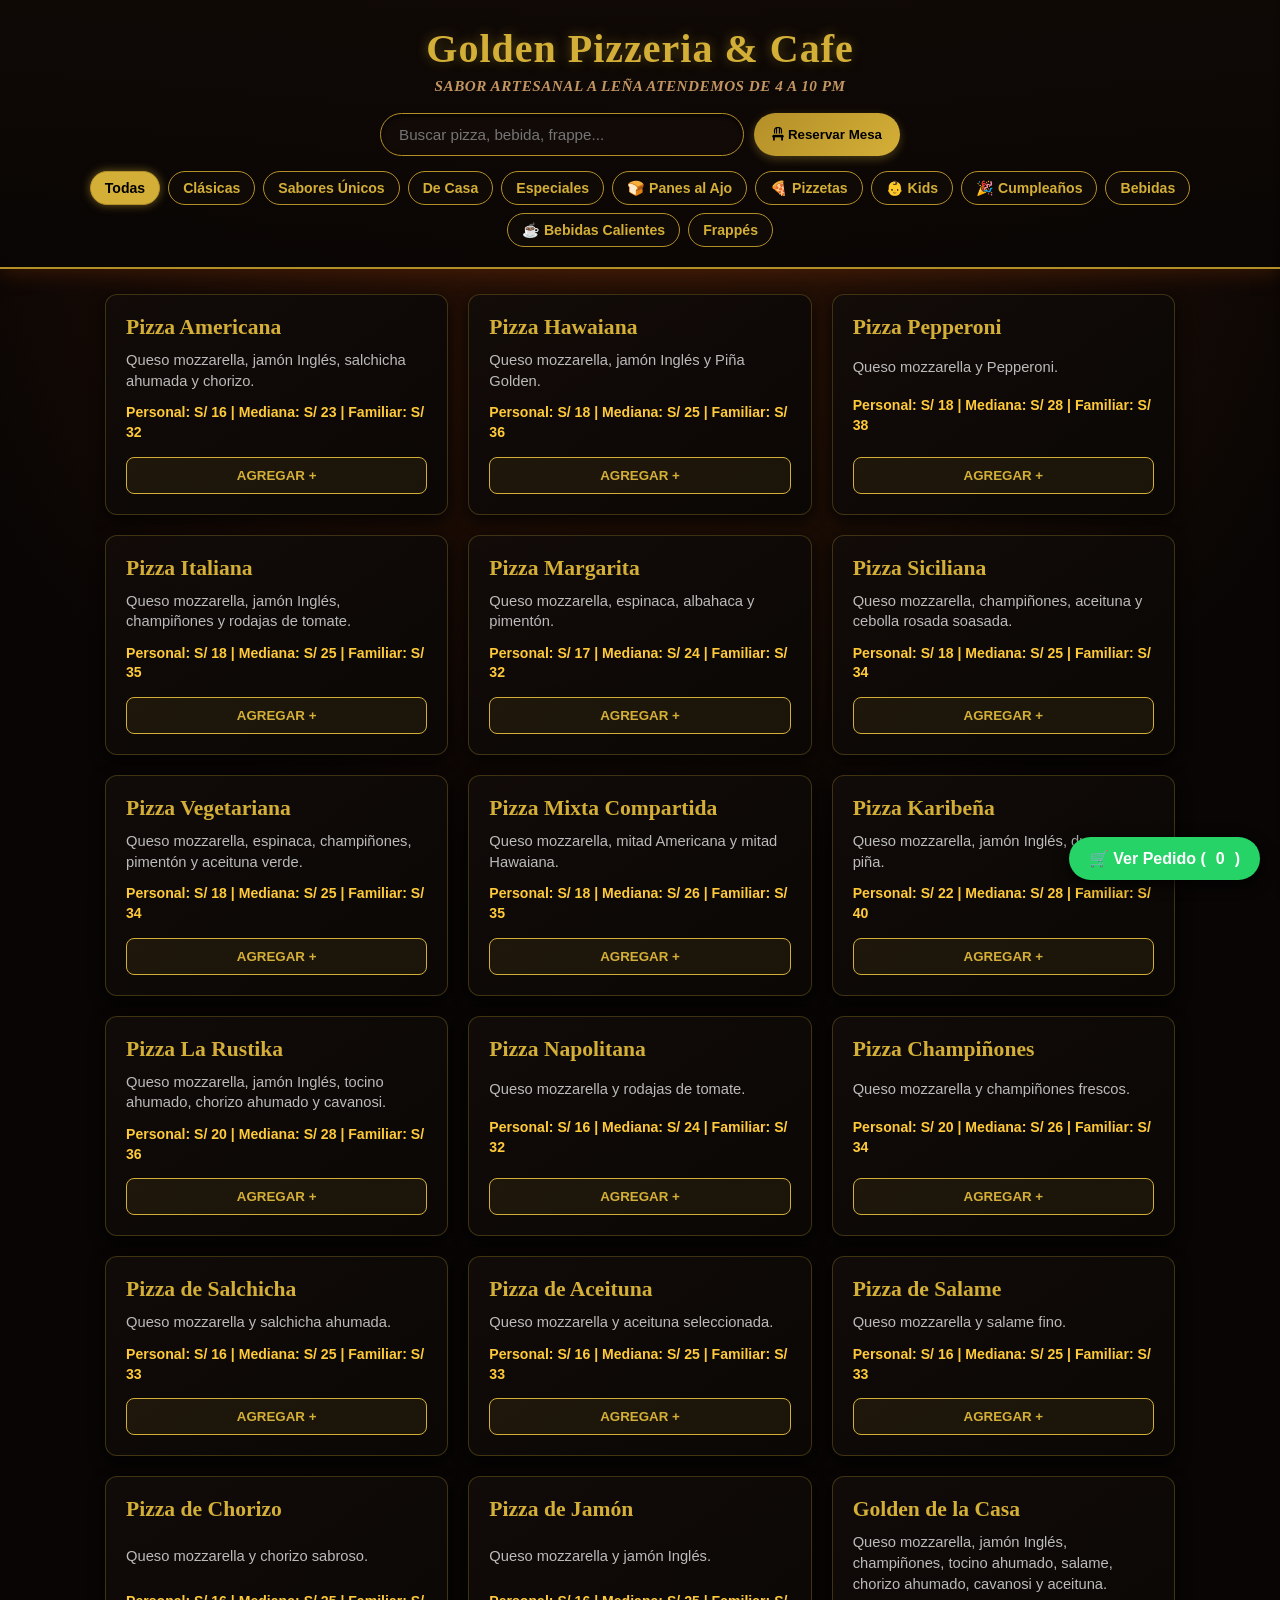
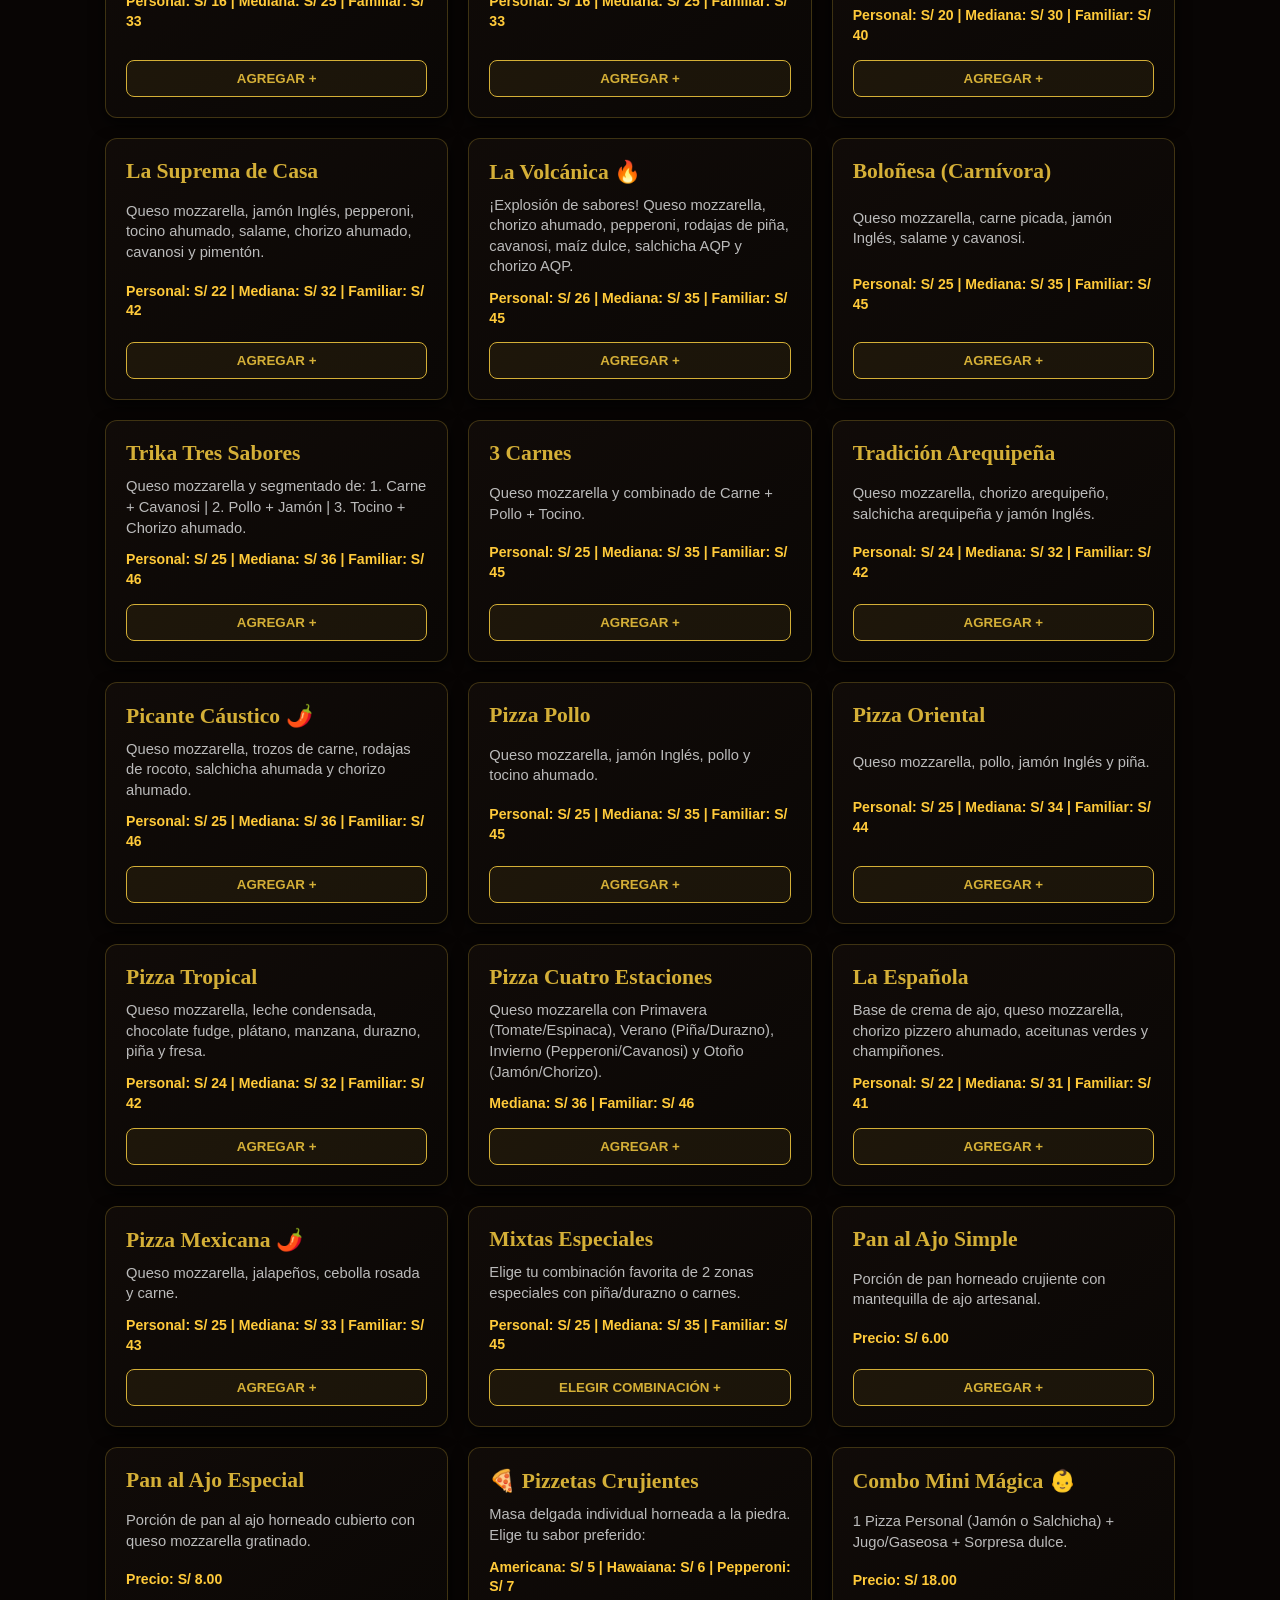
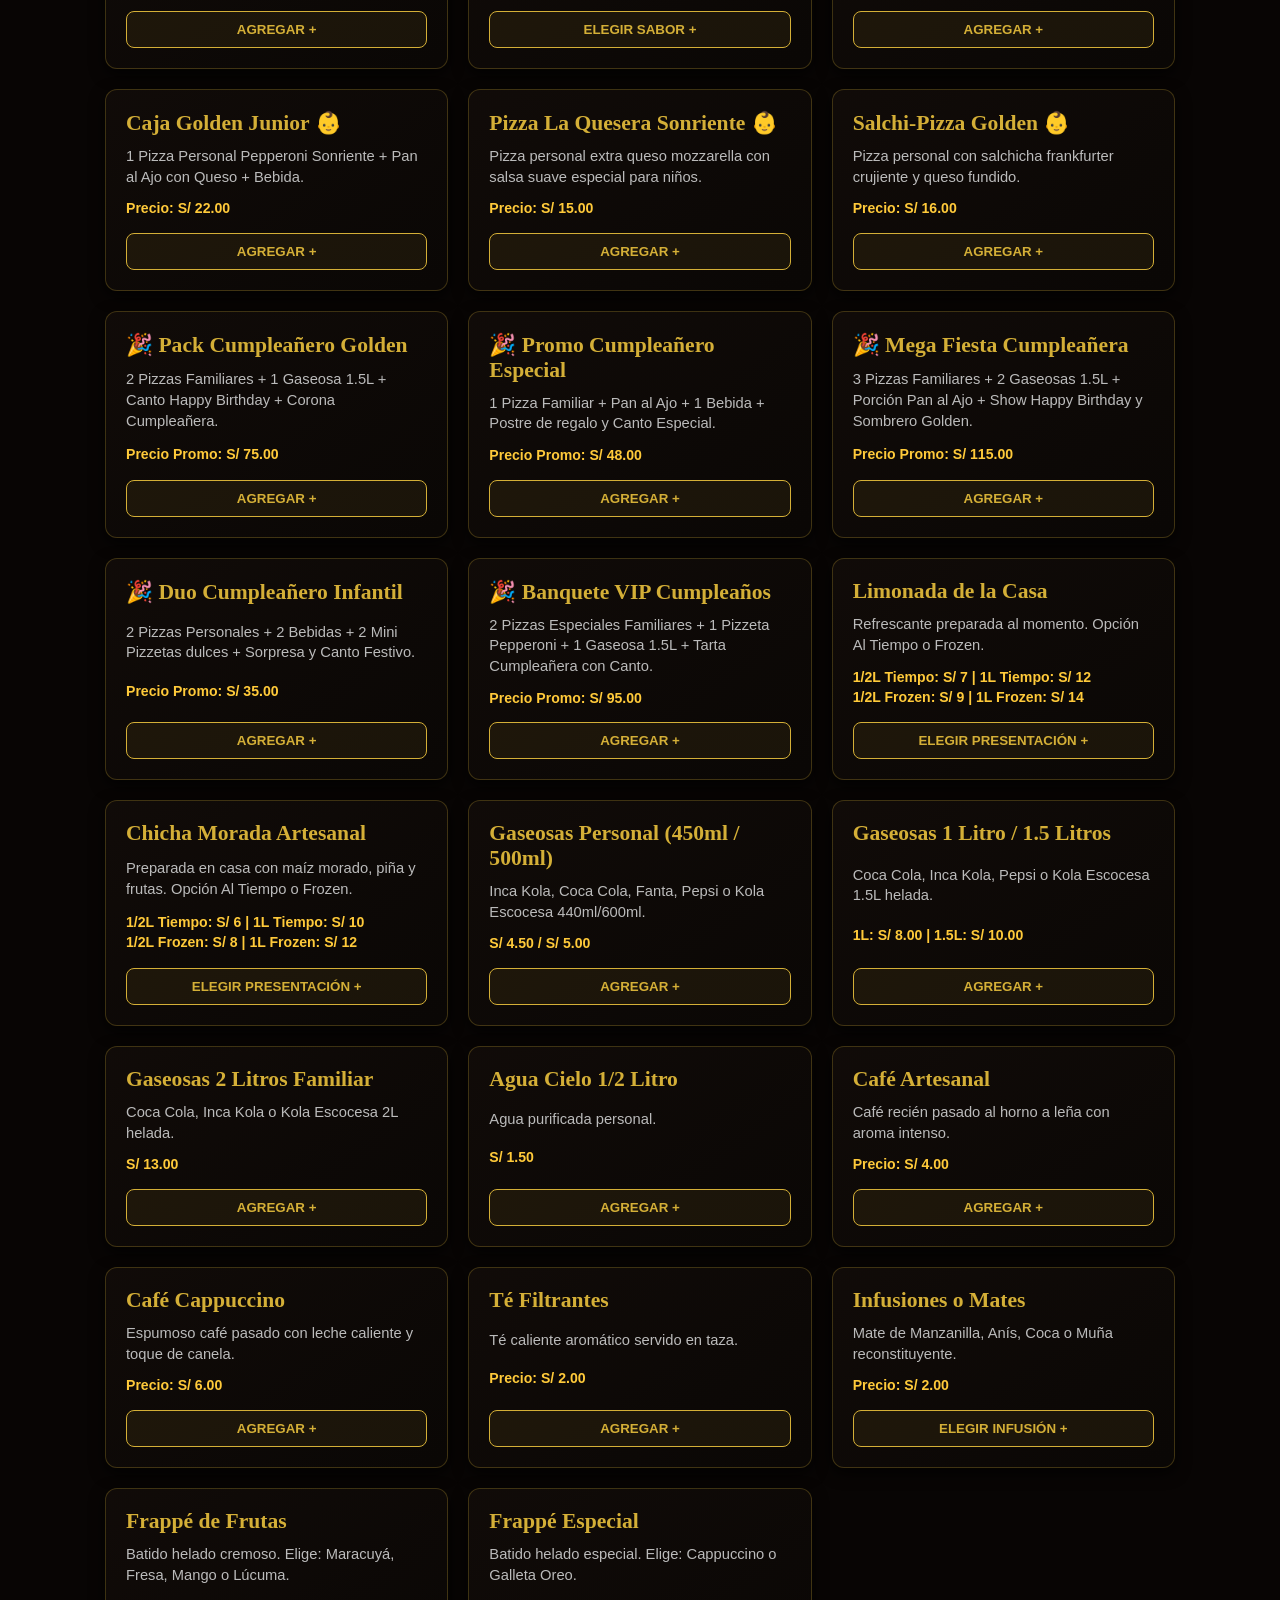
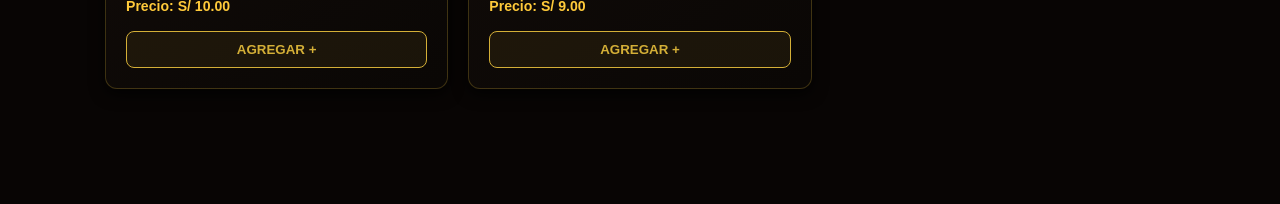
<file: index.html>
<!DOCTYPE html>
<html lang="es">
<head>
  <meta charset="UTF-8">
  <meta name="viewport" content="width=device-width, initial-scale=1.0">
  <title>Golden Pizzeria & Cafe</title>
  <!-- Librería de íconos FontAwesome -->
  <link rel="stylesheet" href="https://cdnjs.cloudflare.com/ajax/libs/font-awesome/6.4.0/css/all.min.css">
  <!-- Hoja de estilos principal -->
  <link rel="stylesheet" href="style.css">
</head>
<body>

  <!-- TEMPORIZADOR FLOTANTE EN LA ESQUINA INFERIOR IZQUIERDA -->
  <div id="timer-corner-widget" class="timer-corner-widget">
    <div class="timer-corner-header">
      <span>🔥 PREPARACIÓN EN HORNO</span>
      <button onclick="minimizarTemporizador()" class="btn-timer-toggle">&minus;</button>
    </div>
    <div id="timer-display" class="timer-clock-corner">15:00</div>
    <div id="timer-status" class="timer-corner-status">15 min para salir del horno a leña</div>
    <div id="timer-warning" class="timer-corner-warning">
      ⚠️ Recuerda aproximarte a tiempo al local, de lo contrario tu pizza podría estar tibia o fría.
    </div>
  </div>

  <!-- HEADER NOCTURNO Y RÚSTICO -->
  <header class="header">
    <h1 class="logo-title">Golden Pizzeria & Cafe</h1>
    <p class="tagline">SABOR ARTESANAL A LEÑA ATENDEMOS DE 4 A 10 PM</p>

    <!-- BARRA DE BÚSQUEDA Y RESERVA DE MESA -->
    <div class="search-container">
      <input type="text" id="search-input" placeholder="Buscar pizza, bebida, frappe..." onkeyup="buscarProducto()">
      <button class="btn-reserva-header" onclick="abrirModalReserva()">
        <i class="fa-solid fa-chair"></i> Reservar Mesa
      </button>
    </div>

    <!-- NAVEGACIÓN DE FILTROS -->
    <div class="filter-bar">
      <button class="filter-btn active" onclick="filterCategory('todas', event)">Todas</button>
      <button class="filter-btn" onclick="filterCategory('clasicas', event)">Clásicas</button>
      <button class="filter-btn" onclick="filterCategory('unicos', event)">Sabores Únicos</button>
      <button class="filter-btn" onclick="filterCategory('casa', event)">De Casa</button>
      <button class="filter-btn" onclick="filterCategory('especiales', event)">Especiales</button>
      <button class="filter-btn" onclick="filterCategory('panes', event)">🍞 Panes al Ajo</button>
      <button class="filter-btn" onclick="filterCategory('pizzetas', event)">🍕 Pizzetas</button>
      <button class="filter-btn" onclick="filterCategory('kids', event)">👶 Kids</button>
      <button class="filter-btn" onclick="filterCategory('cumpleanos', event)">🎉 Cumpleaños</button>
      <button class="filter-btn" onclick="filterCategory('bebidas', event)">Bebidas</button>
      <button class="filter-btn" onclick="filterCategory('calientes', event)">☕ Bebidas Calientes</button>
      <button class="filter-btn" onclick="filterCategory('frappes', event)">Frappés</button>
    </div>
  </header>

  <!-- CONTENEDOR DE PRODUCTOS -->
  <main class="container">
    <div class="product-grid">

      <!-- PIZZAS CLÁSICAS -->
      <div class="card clasicas">
        <h3>Pizza Americana</h3>
        <p>Queso mozzarella, jamón Inglés, salchicha ahumada y chorizo.</p>
        <p class="precios">Personal: S/ 16 | Mediana: S/ 23 | Familiar: S/ 32</p>
        <button class="btn-add" onclick="abrirModalPizza('Americana', 16, 23, 32)">AGREGAR +</button>
      </div>

      <div class="card clasicas">
        <h3>Pizza Hawaiana</h3>
        <p>Queso mozzarella, jamón Inglés y Piña Golden.</p>
        <p class="precios">Personal: S/ 18 | Mediana: S/ 25 | Familiar: S/ 36</p>
        <button class="btn-add" onclick="abrirModalPizza('Hawaiana', 18, 25, 36)">AGREGAR +</button>
      </div>

      <div class="card clasicas">
        <h3>Pizza Pepperoni</h3>
        <p>Queso mozzarella y Pepperoni.</p>
        <p class="precios">Personal: S/ 18 | Mediana: S/ 28 | Familiar: S/ 38</p>
        <button class="btn-add" onclick="abrirModalPizza('Pepperoni', 18, 28, 38)">AGREGAR +</button>
      </div>

      <div class="card clasicas">
        <h3>Pizza Italiana</h3>
        <p>Queso mozzarella, jamón Inglés, champiñones y rodajas de tomate.</p>
        <p class="precios">Personal: S/ 18 | Mediana: S/ 25 | Familiar: S/ 35</p>
        <button class="btn-add" onclick="abrirModalPizza('Italiana', 18, 25, 35)">AGREGAR +</button>
      </div>

      <div class="card clasicas">
        <h3>Pizza Margarita</h3>
        <p>Queso mozzarella, espinaca, albahaca y pimentón.</p>
        <p class="precios">Personal: S/ 17 | Mediana: S/ 24 | Familiar: S/ 32</p>
        <button class="btn-add" onclick="abrirModalPizza('Margarita', 17, 24, 32)">AGREGAR +</button>
      </div>

      <div class="card clasicas">
        <h3>Pizza Siciliana</h3>
        <p>Queso mozzarella, champiñones, aceituna y cebolla rosada soasada.</p>
        <p class="precios">Personal: S/ 18 | Mediana: S/ 25 | Familiar: S/ 34</p>
        <button class="btn-add" onclick="abrirModalPizza('Siciliana', 18, 25, 34)">AGREGAR +</button>
      </div>

      <div class="card clasicas">
        <h3>Pizza Vegetariana</h3>
        <p>Queso mozzarella, espinaca, champiñones, pimentón y aceituna verde.</p>
        <p class="precios">Personal: S/ 18 | Mediana: S/ 25 | Familiar: S/ 34</p>
        <button class="btn-add" onclick="abrirModalPizza('Vegetariana', 18, 25, 34)">AGREGAR +</button>
      </div>

      <div class="card clasicas">
        <h3>Pizza Mixta Compartida</h3>
        <p>Queso mozzarella, mitad Americana y mitad Hawaiana.</p>
        <p class="precios">Personal: S/ 18 | Mediana: S/ 26 | Familiar: S/ 35</p>
        <button class="btn-add" onclick="abrirModalPizza('Mixta Compartida Dos Sabores', 18, 26, 35)">AGREGAR +</button>
      </div>

      <div class="card clasicas">
        <h3>Pizza Karibeña</h3>
        <p>Queso mozzarella, jamón Inglés, durazno y piña.</p>
        <p class="precios">Personal: S/ 22 | Mediana: S/ 28 | Familiar: S/ 40</p>
        <button class="btn-add" onclick="abrirModalPizza('Karibeña', 22, 28, 40)">AGREGAR +</button>
      </div>

      <div class="card clasicas">
        <h3>Pizza La Rustika</h3>
        <p>Queso mozzarella, jamón Inglés, tocino ahumado, chorizo ahumado y cavanosi.</p>
        <p class="precios">Personal: S/ 20 | Mediana: S/ 28 | Familiar: S/ 36</p>
        <button class="btn-add" onclick="abrirModalPizza('La Rustika (Especial Simple)', 20, 28, 36)">AGREGAR +</button>
      </div>

      <!-- SABORES ÚNICOS -->
      <div class="card unicos">
        <h3>Pizza Napolitana</h3>
        <p>Queso mozzarella y rodajas de tomate.</p>
        <p class="precios">Personal: S/ 16 | Mediana: S/ 24 | Familiar: S/ 32</p>
        <button class="btn-add" onclick="abrirModalPizza('Napolitana', 16, 24, 32)">AGREGAR +</button>
      </div>

      <div class="card unicos">
        <h3>Pizza Champiñones</h3>
        <p>Queso mozzarella y champiñones frescos.</p>
        <p class="precios">Personal: S/ 20 | Mediana: S/ 26 | Familiar: S/ 34</p>
        <button class="btn-add" onclick="abrirModalPizza('Champiñones', 20, 26, 34)">AGREGAR +</button>
      </div>

      <div class="card unicos">
        <h3>Pizza de Salchicha</h3>
        <p>Queso mozzarella y salchicha ahumada.</p>
        <p class="precios">Personal: S/ 16 | Mediana: S/ 25 | Familiar: S/ 33</p>
        <button class="btn-add" onclick="abrirModalPizza('de Salchicha', 16, 25, 33)">AGREGAR +</button>
      </div>

      <div class="card unicos">
        <h3>Pizza de Aceituna</h3>
        <p>Queso mozzarella y aceituna seleccionada.</p>
        <p class="precios">Personal: S/ 16 | Mediana: S/ 25 | Familiar: S/ 33</p>
        <button class="btn-add" onclick="abrirModalPizza('de Aceituna', 16, 25, 33)">AGREGAR +</button>
      </div>

      <div class="card unicos">
        <h3>Pizza de Salame</h3>
        <p>Queso mozzarella y salame fino.</p>
        <p class="precios">Personal: S/ 16 | Mediana: S/ 25 | Familiar: S/ 33</p>
        <button class="btn-add" onclick="abrirModalPizza('de Salame', 16, 25, 33)">AGREGAR +</button>
      </div>

      <div class="card unicos">
        <h3>Pizza de Chorizo</h3>
        <p>Queso mozzarella y chorizo sabroso.</p>
        <p class="precios">Personal: S/ 16 | Mediana: S/ 25 | Familiar: S/ 33</p>
        <button class="btn-add" onclick="abrirModalPizza('de Chorizo', 16, 25, 33)">AGREGAR +</button>
      </div>

      <div class="card unicos">
        <h3>Pizza de Jamón</h3>
        <p>Queso mozzarella y jamón Inglés.</p>
        <p class="precios">Personal: S/ 16 | Mediana: S/ 25 | Familiar: S/ 33</p>
        <button class="btn-add" onclick="abrirModalPizza('de Jamón', 16, 25, 33)">AGREGAR +</button>
      </div>

      <!-- PIZZAS DE CASA -->
      <div class="card casa">
        <h3>Golden de la Casa</h3>
        <p>Queso mozzarella, jamón Inglés, champiñones, tocino ahumado, salame, chorizo ahumado, cavanosi y aceituna.</p>
        <p class="precios">Personal: S/ 20 | Mediana: S/ 30 | Familiar: S/ 40</p>
        <button class="btn-add" onclick="abrirModalPizza('Golden de la Casa', 20, 30, 40)">AGREGAR +</button>
      </div>

      <div class="card casa">
        <h3>La Suprema de Casa</h3>
        <p>Queso mozzarella, jamón Inglés, pepperoni, tocino ahumado, salame, chorizo ahumado, cavanosi y pimentón.</p>
        <p class="precios">Personal: S/ 22 | Mediana: S/ 32 | Familiar: S/ 42</p>
        <button class="btn-add" onclick="abrirModalPizza('La Suprema de Casa', 22, 32, 42)">AGREGAR +</button>
      </div>

      <div class="card casa">
        <h3>La Volcánica 🔥</h3>
        <p>¡Explosión de sabores! Queso mozzarella, chorizo ahumado, pepperoni, rodajas de piña, cavanosi, maíz dulce, salchicha AQP y chorizo AQP.</p>
        <p class="precios">Personal: S/ 26 | Mediana: S/ 35 | Familiar: S/ 45</p>
        <button class="btn-add" onclick="abrirModalPizza('La Volcánica', 26, 35, 45)">AGREGAR +</button>
      </div>

      <div class="card casa">
        <h3>Boloñesa (Carnívora)</h3>
        <p>Queso mozzarella, carne picada, jamón Inglés, salame y cavanosi.</p>
        <p class="precios">Personal: S/ 25 | Mediana: S/ 35 | Familiar: S/ 45</p>
        <button class="btn-add" onclick="abrirModalPizza('Boloñesa (Carnívora)', 25, 35, 45)">AGREGAR +</button>
      </div>

      <div class="card casa">
        <h3>Trika Tres Sabores</h3>
        <p>Queso mozzarella y segmentado de: 1. Carne + Cavanosi | 2. Pollo + Jamón | 3. Tocino + Chorizo ahumado.</p>
        <p class="precios">Personal: S/ 25 | Mediana: S/ 36 | Familiar: S/ 46</p>
        <button class="btn-add" onclick="abrirModalPizza('Trika Tres Sabores', 25, 36, 46)">AGREGAR +</button>
      </div>

      <div class="card casa">
        <h3>3 Carnes</h3>
        <p>Queso mozzarella y combinado de Carne + Pollo + Tocino.</p>
        <p class="precios">Personal: S/ 25 | Mediana: S/ 35 | Familiar: S/ 45</p>
        <button class="btn-add" onclick="abrirModalPizza('3 Carnes', 25, 35, 45)">AGREGAR +</button>
      </div>

      <div class="card casa">
        <h3>Tradición Arequipeña</h3>
        <p>Queso mozzarella, chorizo arequipeño, salchicha arequipeña y jamón Inglés.</p>
        <p class="precios">Personal: S/ 24 | Mediana: S/ 32 | Familiar: S/ 42</p>
        <button class="btn-add" onclick="abrirModalPizza('Tradición Arequipeña', 24, 32, 42)">AGREGAR +</button>
      </div>

      <div class="card casa">
        <h3>Picante Cáustico 🌶️</h3>
        <p>Queso mozzarella, trozos de carne, rodajas de rocoto, salchicha ahumada y chorizo ahumado.</p>
        <p class="precios">Personal: S/ 25 | Mediana: S/ 36 | Familiar: S/ 46</p>
        <button class="btn-add" onclick="abrirModalPizza('Picante Cáustico', 25, 36, 46)">AGREGAR +</button>
      </div>

      <!-- PIZZAS ESPECIALES -->
      <div class="card especiales">
        <h3>Pizza Pollo</h3>
        <p>Queso mozzarella, jamón Inglés, pollo y tocino ahumado.</p>
        <p class="precios">Personal: S/ 25 | Mediana: S/ 35 | Familiar: S/ 45</p>
        <button class="btn-add" onclick="abrirModalPizza('Pollo', 25, 35, 45)">AGREGAR +</button>
      </div>

      <div class="card especiales">
        <h3>Pizza Oriental</h3>
        <p>Queso mozzarella, pollo, jamón Inglés y piña.</p>
        <p class="precios">Personal: S/ 25 | Mediana: S/ 34 | Familiar: S/ 44</p>
        <button class="btn-add" onclick="abrirModalPizza('Oriental', 25, 34, 44)">AGREGAR +</button>
      </div>

      <div class="card especiales">
        <h3>Pizza Tropical</h3>
        <p>Queso mozzarella, leche condensada, chocolate fudge, plátano, manzana, durazno, piña y fresa.</p>
        <p class="precios">Personal: S/ 24 | Mediana: S/ 32 | Familiar: S/ 42</p>
        <button class="btn-add" onclick="abrirModalPizza('Tropical', 24, 32, 42)">AGREGAR +</button>
      </div>

      <div class="card especiales">
        <h3>Pizza Cuatro Estaciones</h3>
        <p>Queso mozzarella con Primavera (Tomate/Espinaca), Verano (Piña/Durazno), Invierno (Pepperoni/Cavanosi) y Otoño (Jamón/Chorizo).</p>
        <p class="precios">Mediana: S/ 36 | Familiar: S/ 46</p>
        <button class="btn-add" onclick="abrirModalCuatroEstaciones()">AGREGAR +</button>
      </div>

      <div class="card especiales">
        <h3>La Española</h3>
        <p>Base de crema de ajo, queso mozzarella, chorizo pizzero ahumado, aceitunas verdes y champiñones.</p>
        <p class="precios">Personal: S/ 22 | Mediana: S/ 31 | Familiar: S/ 41</p>
        <button class="btn-add" onclick="abrirModalPizza('La Española', 22, 31, 41)">AGREGAR +</button>
      </div>

      <div class="card especiales">
        <h3>Pizza Mexicana 🌶️</h3>
        <p>Queso mozzarella, jalapeños, cebolla rosada y carne.</p>
        <p class="precios">Personal: S/ 25 | Mediana: S/ 33 | Familiar: S/ 43</p>
        <button class="btn-add" onclick="abrirModalPizza('Mexicana', 25, 33, 43)">AGREGAR +</button>
      </div>

      <div class="card especiales">
        <h3>Mixtas Especiales</h3>
        <p>Elige tu combinación favorita de 2 zonas especiales con piña/durazno o carnes.</p>
        <p class="precios">Personal: S/ 25 | Mediana: S/ 35 | Familiar: S/ 45</p>
        <button class="btn-add" onclick="abrirModalMixtasEspeciales()">ELEGIR COMBINACIÓN +</button>
      </div>

      <!-- PANES AL AJO -->
      <div class="card panes">
        <h3>Pan al Ajo Simple</h3>
        <p>Porción de pan horneado crujiente con mantequilla de ajo artesanal.</p>
        <p class="precios">Precio: S/ 6.00</p>
        <button class="btn-add" onclick="confirmarAgregarGenerico('Pan al Ajo Simple', 6)">AGREGAR +</button>
      </div>

      <div class="card panes">
        <h3>Pan al Ajo Especial</h3>
        <p>Porción de pan al ajo horneado cubierto con queso mozzarella gratinado.</p>
        <p class="precios">Precio: S/ 8.00</p>
        <button class="btn-add" onclick="confirmarAgregarGenerico('Pan al Ajo Especial', 8)">AGREGAR +</button>
      </div>

      <!-- PIZZETAS CRUJIENETS -->
      <div class="card pizzetas">
        <h3>🍕 Pizzetas Crujientes</h3>
        <p>Masa delgada individual horneada a la piedra. Elige tu sabor preferido:</p>
        <p class="precios">Americana: S/ 5 | Hawaiana: S/ 6 | Pepperoni: S/ 7</p>
        <button class="btn-add" onclick="abrirModalPizzeta()">ELEGIR SABOR +</button>
      </div>

      <!-- SECCIÓN KIDS -->
      <div class="card kids">
        <h3>Combo Mini Mágica 👶</h3>
        <p>1 Pizza Personal (Jamón o Salchicha) + Jugo/Gaseosa + Sorpresa dulce.</p>
        <p class="precios">Precio: S/ 18.00</p>
        <button class="btn-add" onclick="abrirModalKids('mini')">AGREGAR +</button>
      </div>

      <div class="card kids">
        <h3>Caja Golden Junior 👶</h3>
        <p>1 Pizza Personal Pepperoni Sonriente + Pan al Ajo con Queso + Bebida.</p>
        <p class="precios">Precio: S/ 22.00</p>
        <button class="btn-add" onclick="abrirModalKids('junior')">AGREGAR +</button>
      </div>

      <div class="card kids">
        <h3>Pizza La Quesera Sonriente 👶</h3>
        <p>Pizza personal extra queso mozzarella con salsa suave especial para niños.</p>
        <p class="precios">Precio: S/ 15.00</p>
        <button class="btn-add" onclick="confirmarAgregarGenerico('Pizza La Quesera Sonriente (Infantil)', 15)">AGREGAR +</button>
      </div>

      <div class="card kids">
        <h3>Salchi-Pizza Golden 👶</h3>
        <p>Pizza personal con salchicha frankfurter crujiente y queso fundido.</p>
        <p class="precios">Precio: S/ 16.00</p>
        <button class="btn-add" onclick="confirmarAgregarGenerico('Salchi-Pizza Golden (Infantil)', 16)">AGREGAR +</button>
      </div>

      <!-- PROMOCIONES DE CUMPLEAÑOS -->
      <div class="card cumpleanos">
        <h3>🎉 Pack Cumpleañero Golden</h3>
        <p>2 Pizzas Familiares + 1 Gaseosa 1.5L + Canto Happy Birthday + Corona Cumpleañera.</p>
        <p class="precios">Precio Promo: S/ 75.00</p>
        <button class="btn-add" onclick="confirmarAgregarGenerico('Pack Cumpleañero Golden (2 Fam + Bebida)', 75)">AGREGAR +</button>
      </div>

      <div class="card cumpleanos">
        <h3>🎉 Promo Cumpleañero Especial</h3>
        <p>1 Pizza Familiar + Pan al Ajo + 1 Bebida + Postre de regalo y Canto Especial.</p>
        <p class="precios">Precio Promo: S/ 48.00</p>
        <button class="btn-add" onclick="confirmarAgregarGenerico('Promo Cumpleañero Especial', 48)">AGREGAR +</button>
      </div>

      <div class="card cumpleanos">
        <h3>🎉 Mega Fiesta Cumpleañera</h3>
        <p>3 Pizzas Familiares + 2 Gaseosas 1.5L + Porción Pan al Ajo + Show Happy Birthday y Sombrero Golden.</p>
        <p class="precios">Precio Promo: S/ 115.00</p>
        <button class="btn-add" onclick="confirmarAgregarGenerico('Mega Fiesta Cumpleañera (3 Fam + 2 Bebidas + Show)', 115)">AGREGAR +</button>
      </div>

      <div class="card cumpleanos">
        <h3>🎉 Duo Cumpleañero Infantil</h3>
        <p>2 Pizzas Personales + 2 Bebidas + 2 Mini Pizzetas dulces + Sorpresa y Canto Festivo.</p>
        <p class="precios">Precio Promo: S/ 35.00</p>
        <button class="btn-add" onclick="confirmarAgregarGenerico('Duo Cumpleañero Infantil', 35)">AGREGAR +</button>
      </div>

      <div class="card cumpleanos">
        <h3>🎉 Banquete VIP Cumpleaños</h3>
        <p>2 Pizzas Especiales Familiares + 1 Pizzeta Pepperoni + 1 Gaseosa 1.5L + Tarta Cumpleañera con Canto.</p>
        <p class="precios">Precio Promo: S/ 95.00</p>
        <button class="btn-add" onclick="confirmarAgregarGenerico('Banquete VIP Cumpleaños', 95)">AGREGAR +</button>
      </div>

      <!-- BEBIDAS DE LA CASA Y GASEOSAS -->
      <div class="card bebidas">
        <h3>Limonada de la Casa</h3>
        <p>Refrescante preparada al momento. Opción Al Tiempo o Frozen.</p>
        <p class="precios">1/2L Tiempo: S/ 7 | 1L Tiempo: S/ 12<br>1/2L Frozen: S/ 9 | 1L Frozen: S/ 14</p>
        <button class="btn-add" onclick="abrirModalBebidaCasa('Limonada')">ELEGIR PRESENTACIÓN +</button>
      </div>

      <div class="card bebidas">
        <h3>Chicha Morada Artesanal</h3>
        <p>Preparada en casa con maíz morado, piña y frutas. Opción Al Tiempo o Frozen.</p>
        <p class="precios">1/2L Tiempo: S/ 6 | 1L Tiempo: S/ 10<br>1/2L Frozen: S/ 8 | 1L Frozen: S/ 12</p>
        <button class="btn-add" onclick="abrirModalBebidaCasa('Chicha Morada')">ELEGIR PRESENTACIÓN +</button>
      </div>

      <div class="card bebidas">
        <h3>Gaseosas Personal (450ml / 500ml)</h3>
        <p>Inca Kola, Coca Cola, Fanta, Pepsi o Kola Escocesa 440ml/600ml.</p>
        <p class="precios">S/ 4.50 / S/ 5.00</p>
        <button class="btn-add" onclick="abrirModalGaseosa('personal')">AGREGAR +</button>
      </div>

      <div class="card bebidas">
        <h3>Gaseosas 1 Litro / 1.5 Litros</h3>
        <p>Coca Cola, Inca Kola, Pepsi o Kola Escocesa 1.5L helada.</p>
        <p class="precios">1L: S/ 8.00 | 1.5L: S/ 10.00</p>
        <button class="btn-add" onclick="abrirModalGaseosa('mediana')">AGREGAR +</button>
      </div>

      <div class="card bebidas">
        <h3>Gaseosas 2 Litros Familiar</h3>
        <p>Coca Cola, Inca Kola o Kola Escocesa 2L helada.</p>
        <p class="precios">S/ 13.00</p>
        <button class="btn-add" onclick="abrirModalGaseosa('familiar')">AGREGAR +</button>
      </div>

      <div class="card bebidas">
        <h3>Agua Cielo 1/2 Litro</h3>
        <p>Agua purificada personal.</p>
        <p class="precios">S/ 1.50</p>
        <button class="btn-add" onclick="confirmarAgregarGenerico('Agua Cielo 500ml', 1.5)">AGREGAR +</button>
      </div>

      <!-- BEBIDAS CALIENTES -->
      <div class="card calientes">
        <h3>Café Artesanal</h3>
        <p>Café recién pasado al horno a leña con aroma intenso.</p>
        <p class="precios">Precio: S/ 4.00</p>
        <button class="btn-add" onclick="confirmarAgregarGenerico('Café Artesanal', 4)">AGREGAR +</button>
      </div>

      <div class="card calientes">
        <h3>Café Cappuccino</h3>
        <p>Espumoso café pasado con leche caliente y toque de canela.</p>
        <p class="precios">Precio: S/ 6.00</p>
        <button class="btn-add" onclick="confirmarAgregarGenerico('Café Cappuccino', 6)">AGREGAR +</button>
      </div>

      <div class="card calientes">
        <h3>Té Filtrantes</h3>
        <p>Té caliente aromático servido en taza.</p>
        <p class="precios">Precio: S/ 2.00</p>
        <button class="btn-add" onclick="confirmarAgregarGenerico('Té Filtrante', 2)">AGREGAR +</button>
      </div>

      <div class="card calientes">
        <h3>Infusiones o Mates</h3>
        <p>Mate de Manzanilla, Anís, Coca o Muña reconstituyente.</p>
        <p class="precios">Precio: S/ 2.00</p>
        <button class="btn-add" onclick="abrirModalMate()">ELEGIR INFUSIÓN +</button>
      </div>

      <!-- FRAPPÉS -->
      <div class="card frappes">
        <h3>Frappé de Frutas</h3>
        <p>Batido helado cremoso. Elige: Maracuyá, Fresa, Mango o Lúcuma.</p>
        <p class="precios">Precio: S/ 10.00</p>
        <button class="btn-add" onclick="abrirModalFrappe('fruta')">AGREGAR +</button>
      </div>

      <div class="card frappes">
        <h3>Frappé Especial</h3>
        <p>Batido helado especial. Elige: Cappuccino o Galleta Oreo.</p>
        <p class="precios">Precio: S/ 9.00</p>
        <button class="btn-add" onclick="abrirModalFrappe('especial')">AGREGAR +</button>
      </div>

    </div>
  </main>

  <!-- LÓGICA DE JAVASCRIPT -->
  <script src="script.js"></script>
</body>
</html>
</file>
<file: style.css>
* {
  box-sizing: border-box;
  margin: 0;
  padding: 0;
}

body {
  background-color: #080504;
  background-image: 
    radial-gradient(circle at 50% 12%, rgba(180, 70, 10, 0.22) 0%, rgba(8, 5, 4, 0.98) 75%),
    radial-gradient(circle at 10% 90%, rgba(140, 40, 5, 0.15) 0%, transparent 50%),
    radial-gradient(circle at 90% 90%, rgba(180, 120, 20, 0.1) 0%, transparent 50%);
  background-attachment: fixed;
  color: #e0e0e0;
  font-family: 'Poppins', 'Segoe UI', Tahoma, Geneva, Verdana, sans-serif;
  padding-bottom: 90px;
}

.header {
  text-align: center;
  padding: 25px 15px 20px 15px;
  background: linear-gradient(180deg, rgba(15, 9, 6, 0.98) 0%, rgba(8, 5, 4, 0.92) 100%);
  border-bottom: 2px solid #b38f28;
  box-shadow: 0 4px 20px rgba(180, 70, 10, 0.25);
}

.logo-title {
  font-family: 'Cinzel', 'Georgia', serif;
  color: #D4AF37;
  font-size: 2.5rem;
  letter-spacing: 1px;
  margin-bottom: 5px;
  text-shadow: 0 0 12px rgba(212, 175, 55, 0.4), 2px 2px 5px rgba(0, 0, 0, 0.95);
  font-weight: 700;
}

.tagline {
  color: #c29562;
  font-size: 0.95rem;
  margin-bottom: 18px;
  font-style: italic;
  font-family: 'Cinzel', 'Georgia', serif;
  font-weight: 600;
  letter-spacing: 0.5px;
}

.search-container {
  max-width: 550px;
  margin: 0 auto 15px auto;
  padding: 0 15px;
  display: flex;
  gap: 10px;
}

#search-input {
  flex: 1;
  padding: 12px 18px;
  border-radius: 25px;
  border: 1px solid #b38f28;
  background: rgba(18, 11, 8, 0.9);
  color: #fff;
  font-size: 0.95rem;
  outline: none;
  box-shadow: inset 0 2px 4px rgba(0,0,0,0.8);
}

#search-input:focus {
  border-color: #ff9d00;
  box-shadow: 0 0 10px rgba(255, 157, 0, 0.5);
}

.btn-reserva-header {
  background: linear-gradient(135deg, #b38f28 0%, #d4af37 100%);
  color: #000;
  border: none;
  padding: 10px 18px;
  border-radius: 25px;
  font-weight: 700;
  cursor: pointer;
  white-space: nowrap;
  box-shadow: 0 3px 10px rgba(212, 175, 55, 0.3);
  transition: transform 0.2s;
}

.btn-reserva-header:hover {
  transform: scale(1.04);
}

.filter-bar {
  display: flex;
  justify-content: center;
  gap: 8px;
  flex-wrap: wrap;
  padding: 0 10px;
}

.filter-btn {
  background: rgba(16, 10, 7, 0.9);
  color: #D4AF37;
  border: 1px solid #b38f28;
  padding: 8px 14px;
  border-radius: 20px;
  cursor: pointer;
  transition: all 0.3s ease;
  font-weight: 600;
  font-size: 0.88rem;
}

.filter-btn.active, .filter-btn:hover {
  background: #D4AF37;
  color: #000;
  box-shadow: 0 0 10px rgba(212, 175, 55, 0.5);
}

.container {
  max-width: 1100px;
  margin: 25px auto;
  padding: 0 15px;
}

.product-grid {
  display: grid;
  grid-template-columns: repeat(auto-fill, minmax(280px, 1fr));
  gap: 20px;
}

.card {
  background: linear-gradient(145deg, rgba(18, 12, 9, 0.92), rgba(10, 7, 5, 0.98));
  border: 1px solid rgba(212, 175, 55, 0.25);
  border-radius: 12px;
  padding: 20px;
  display: flex;
  flex-direction: column;
  justify-content: space-between;
  box-shadow: 0 5px 15px rgba(0, 0, 0, 0.8);
  transition: transform 0.3s ease, border-color 0.3s ease, box-shadow 0.3s ease;
}

.card:hover {
  transform: translateY(-4px);
  border-color: #ff9d00;
  box-shadow: 0 8px 20px rgba(212, 110, 20, 0.35);
}

.card h3 {
  font-family: 'Cinzel', 'Georgia', serif;
  color: #D4AF37;
  font-size: 1.35rem;
  margin-bottom: 10px;
  font-weight: 700;
}

.card p {
  color: #bbbbbb;
  font-size: 0.92rem;
  line-height: 1.4;
  margin-bottom: 12px;
}

.card .precios {
  font-weight: 700;
  color: #ffca3a;
  font-size: 0.88rem;
  margin-bottom: 14px;
}

.btn-add {
  background: rgba(212, 175, 55, 0.08);
  color: #D4AF37;
  border: 1px solid #D4AF37;
  padding: 10px;
  border-radius: 8px;
  font-weight: 700;
  cursor: pointer;
  transition: all 0.3s ease;
  width: 100%;
}

.btn-add:hover {
  background: #D4AF37;
  color: #000;
  box-shadow: 0 0 10px rgba(212, 175, 55, 0.7);
}

.timer-corner-widget {
  position: fixed;
  bottom: 20px;
  left: 20px;
  width: 290px;
  background: linear-gradient(145deg, #180d07 0%, #2a1306 100%);
  border: 1px solid #ff9d00;
  border-radius: 12px;
  padding: 12px 15px;
  box-shadow: 0 5px 25px rgba(0, 0, 0, 0.9);
  z-index: 999;
  display: none;
  flex-direction: column;
  gap: 6px;
}

.timer-corner-header {
  display: flex;
  justify-content: space-between;
  align-items: center;
  font-size: 0.78rem;
  font-weight: 700;
  color: #D4AF37;
  letter-spacing: 0.5px;
}

.btn-timer-toggle {
  background: none;
  border: none;
  color: #aaa;
  font-size: 1.2rem;
  cursor: pointer;
  line-height: 1;
}

.timer-clock-corner {
  font-size: 1.8rem;
  font-weight: 800;
  color: #ffca3a;
  font-family: monospace;
  text-align: center;
  text-shadow: 0 0 10px rgba(255, 202, 58, 0.5);
  margin: 2px 0;
}

.timer-corner-status {
  font-size: 0.8rem;
  text-align: center;
  color: #25D366;
  font-weight: 600;
}

.timer-corner-warning {
  font-size: 0.72rem;
  color: #ff9d00;
  line-height: 1.3;
  border-top: 1px solid rgba(255, 157, 0, 0.2);
  padding-top: 6px;
  margin-top: 2px;
  text-align: center;
}
</file>
